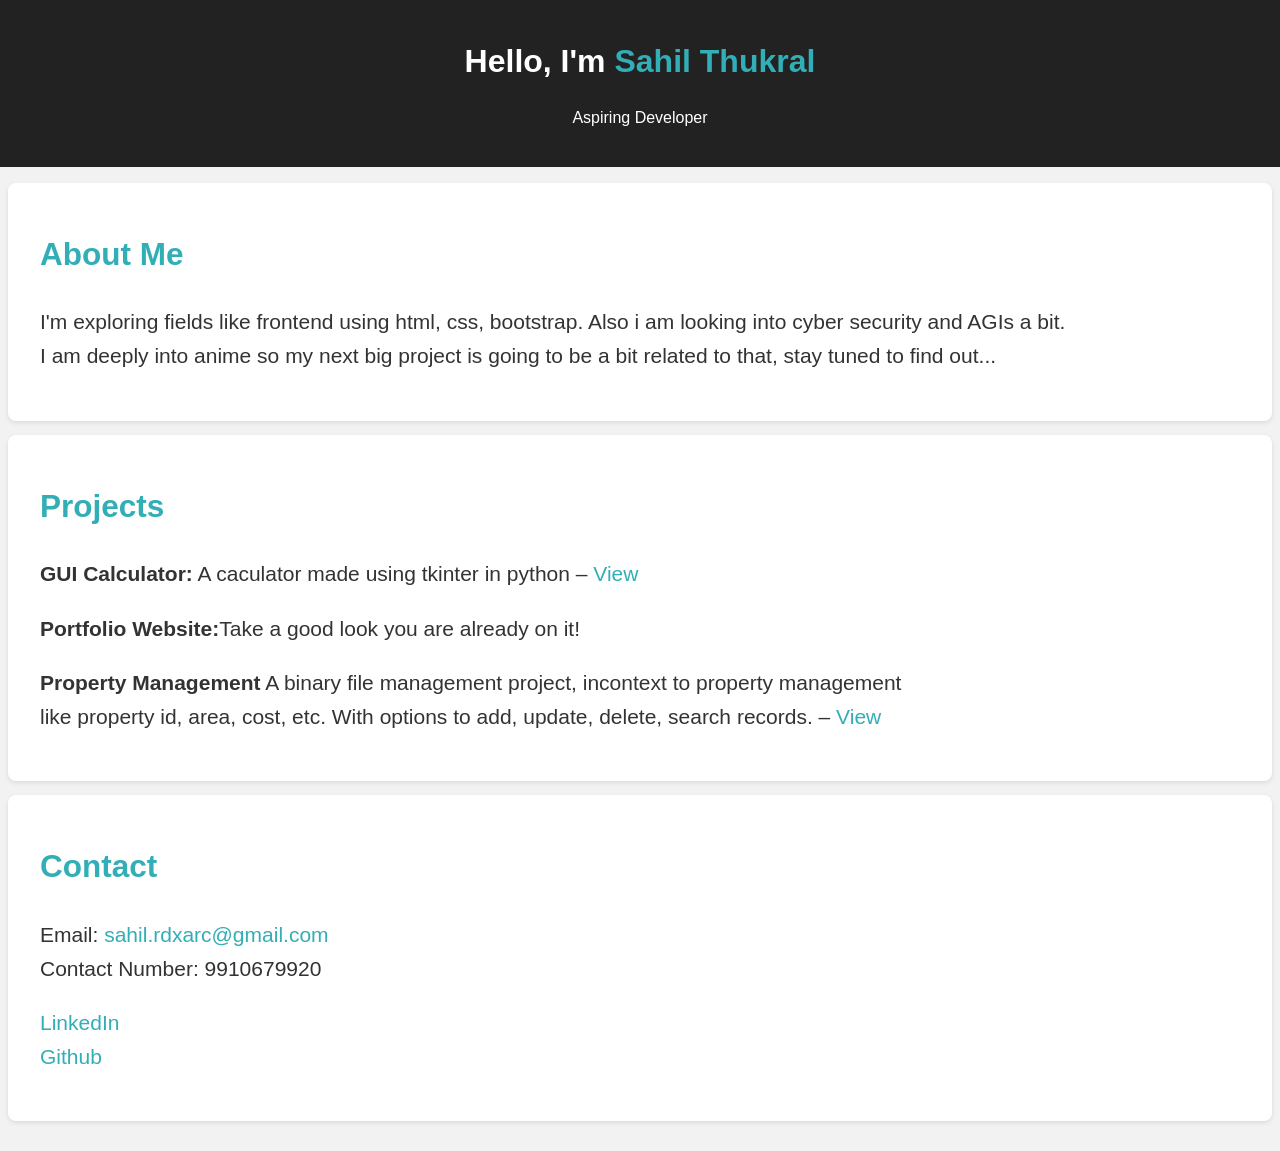
<file: index.html>
<!DOCTYPE html>
<html lang="en">
<head>
  <meta charset="UTF-8">
  <meta name="viewport" content="width=device-width, initial-scale=1.0">
  <title>My Portfolio</title>
  <link rel="stylesheet" href="style.css">
</head>
<body>
  <header class="hero">
    <h1>Hello, I'm <span>Sahil Thukral</span></h1>
    <p>Aspiring Developer</p>
  </header>

  <main>
    <section class="card">
      <h2>About Me</h2>
      <p>
        I'm exploring fields like frontend using html, css, bootstrap. Also i am looking into cyber security and AGIs a bit.<br>
        I am deeply into anime so my next big project is going to be a bit related to that, stay tuned to find out...
      </p>
    </section>

    <section class="card">
      <h2>Projects</h2>
      <p><strong>GUI Calculator:</strong> A caculator made using tkinter in python – <a href="p1.html">View</a></p>
      <p><strong>Portfolio Website:</strong>Take a good look you are already on it!</p>
      <p><strong>Property Management</strong> A binary file management project, incontext to property management<br> like property id, area, cost, etc. With options to add, update, delete, search records. – <a href="p3.html">View</a></p>
    </section>

    <section class="card">
      <h2>Contact</h2>
      <p>Email: <a href="mailto:your@email.com">sahil.rdxarc@gmail.com</a><br>
      Contact Number: 9910679920</p>
      <p><a href="https://www.linkedin.com/in/sahil-t-564a07435" target="_blank">LinkedIn</a><br><a target="_blank" href="https://github.com/Sahil404exe"> Github </a></p>
    </section>
  </main>
</body>
</html>
</file>
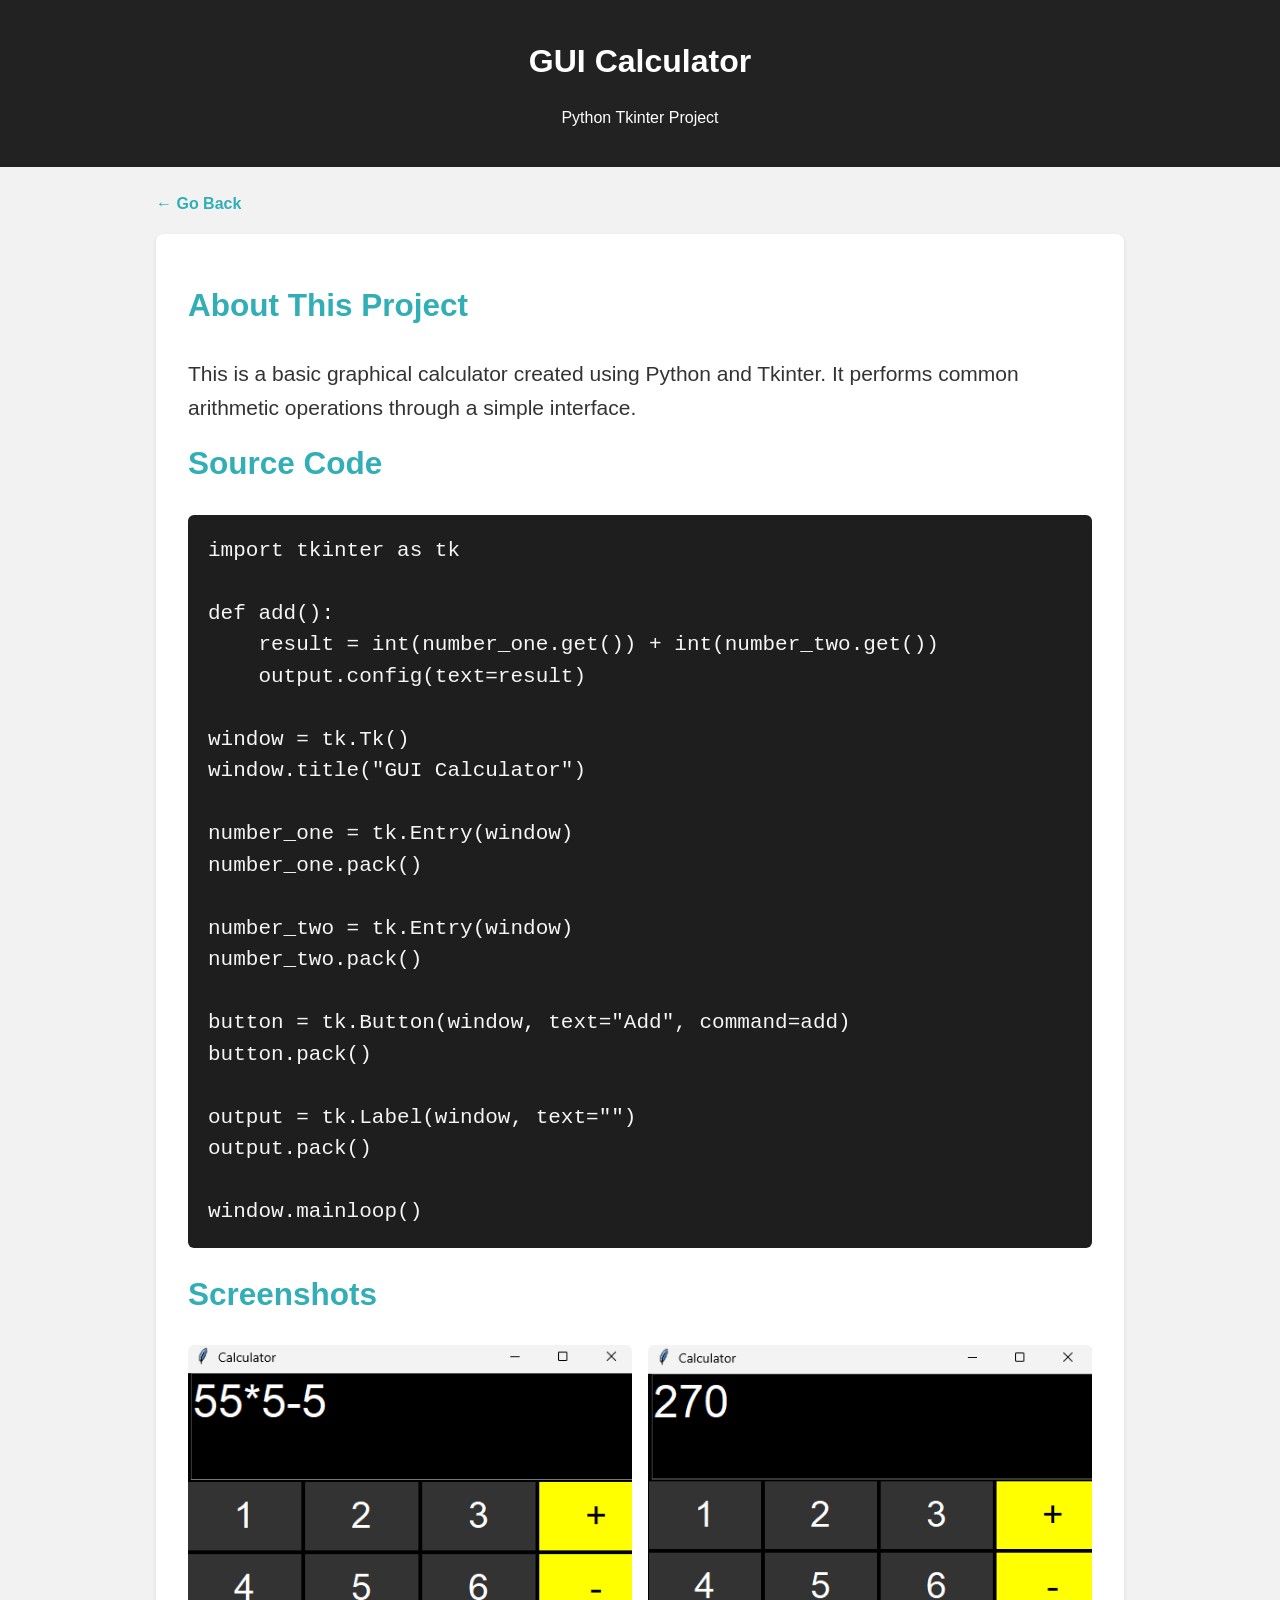
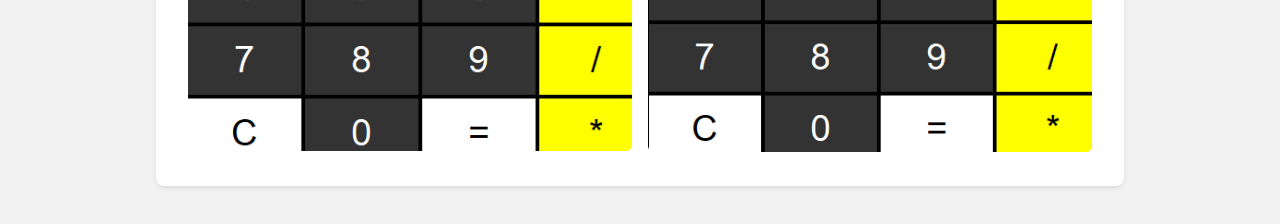
<file: p1.html>
<!DOCTYPE html>
<html lang="en">
<head>
  <meta charset="UTF-8">
  <meta name="viewport" content="width=device-width, initial-scale=1.0">
  <title>GUI Calculator | Sahil Thukral</title>
  <link rel="stylesheet" href="style.css">
</head>
<body>
  <header class="hero project-hero">
    <h1>GUI Calculator</h1>
    <p>Python Tkinter Project</p>
  </header>

  <main class="project-page">
    <a class="back-link" href="index.html">← Go Back</a>

    <section class="card">
      <h2>About This Project</h2>

      <p>
        This is a basic graphical calculator created using Python and Tkinter.
        It performs common arithmetic operations through a simple interface.
      </p>

      <h2>Source Code</h2>

      <pre><code>import tkinter as tk

def add():
    result = int(number_one.get()) + int(number_two.get())
    output.config(text=result)

window = tk.Tk()
window.title("GUI Calculator")

number_one = tk.Entry(window)
number_one.pack()

number_two = tk.Entry(window)
number_two.pack()

button = tk.Button(window, text="Add", command=add)
button.pack()

output = tk.Label(window, text="")
output.pack()

window.mainloop()</code></pre>

      <h2>Screenshots</h2>

      <div class="screenshots">
        <img src="p1_1.png" alt="GUI calculator running">
        <img src="p1_2.png" alt="GUI calculator running">
      </div>
    </section>
  </main>
</body>
</html>
</file>
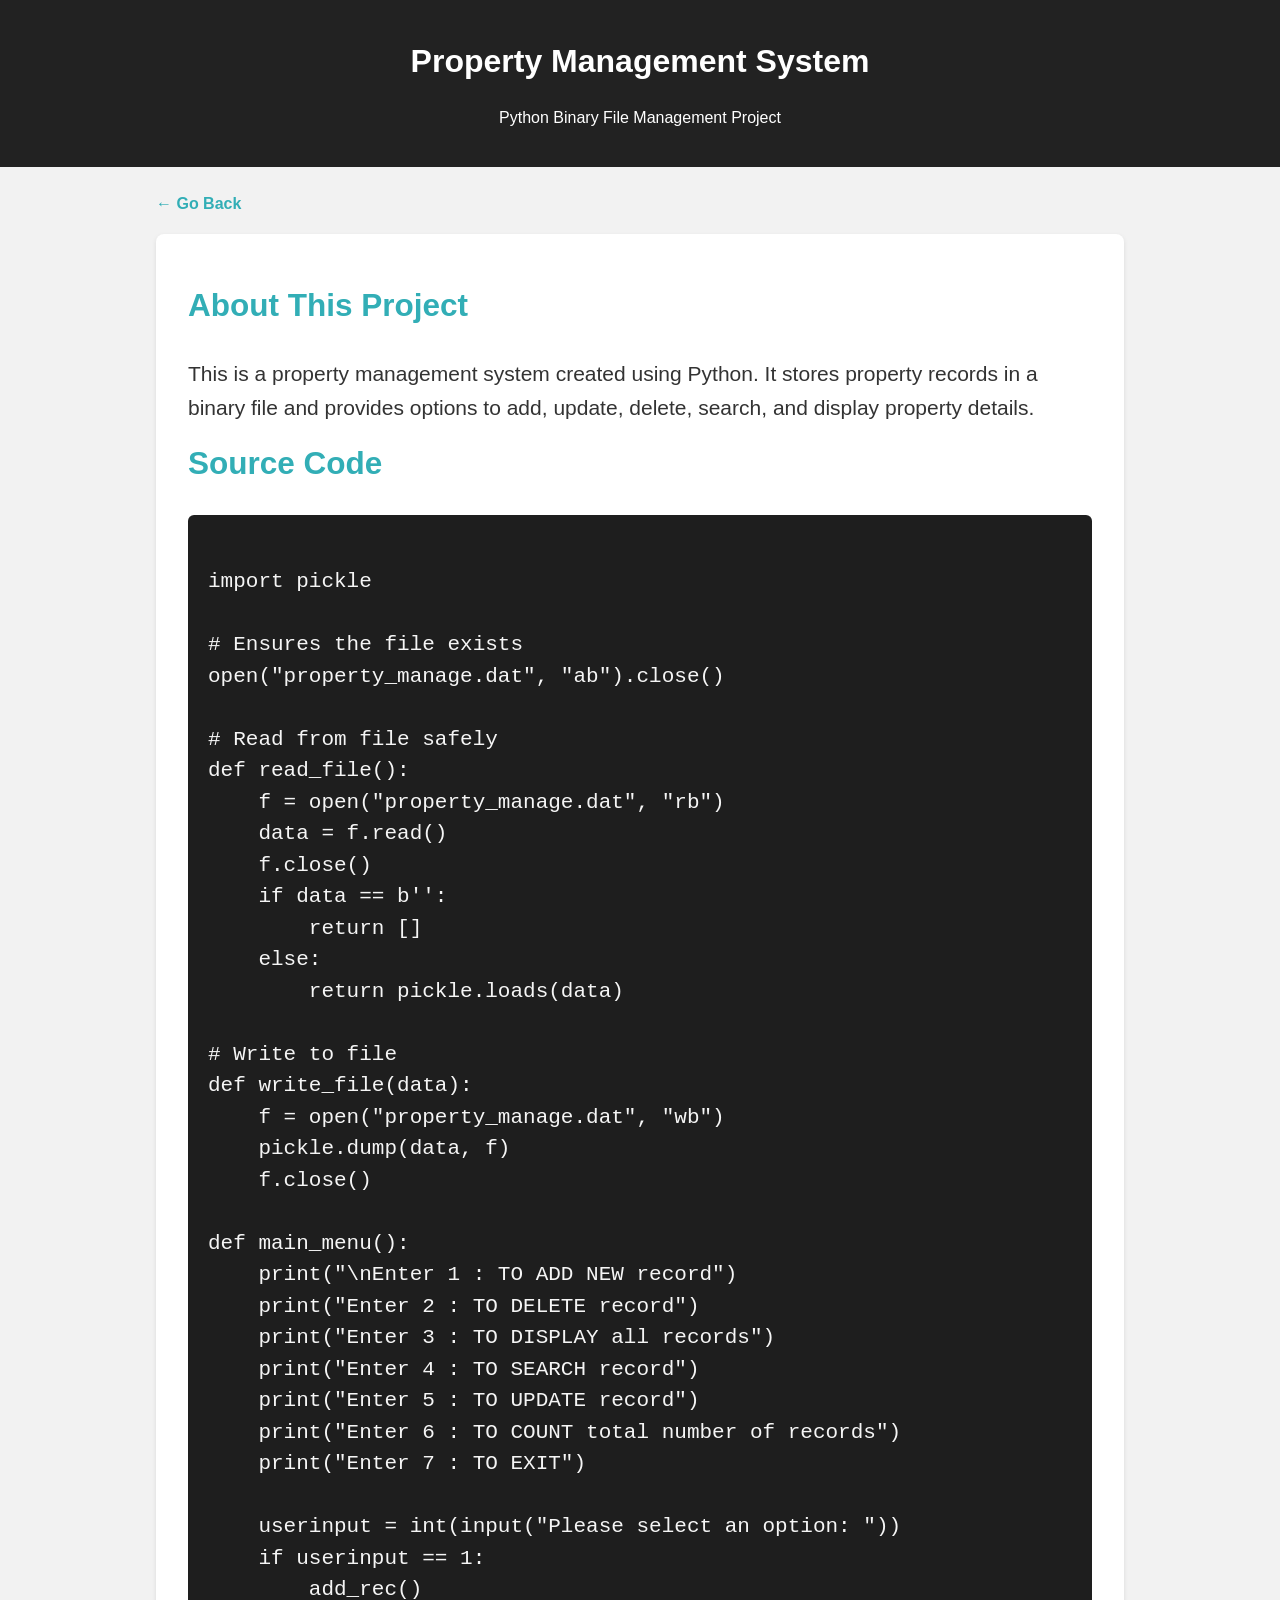
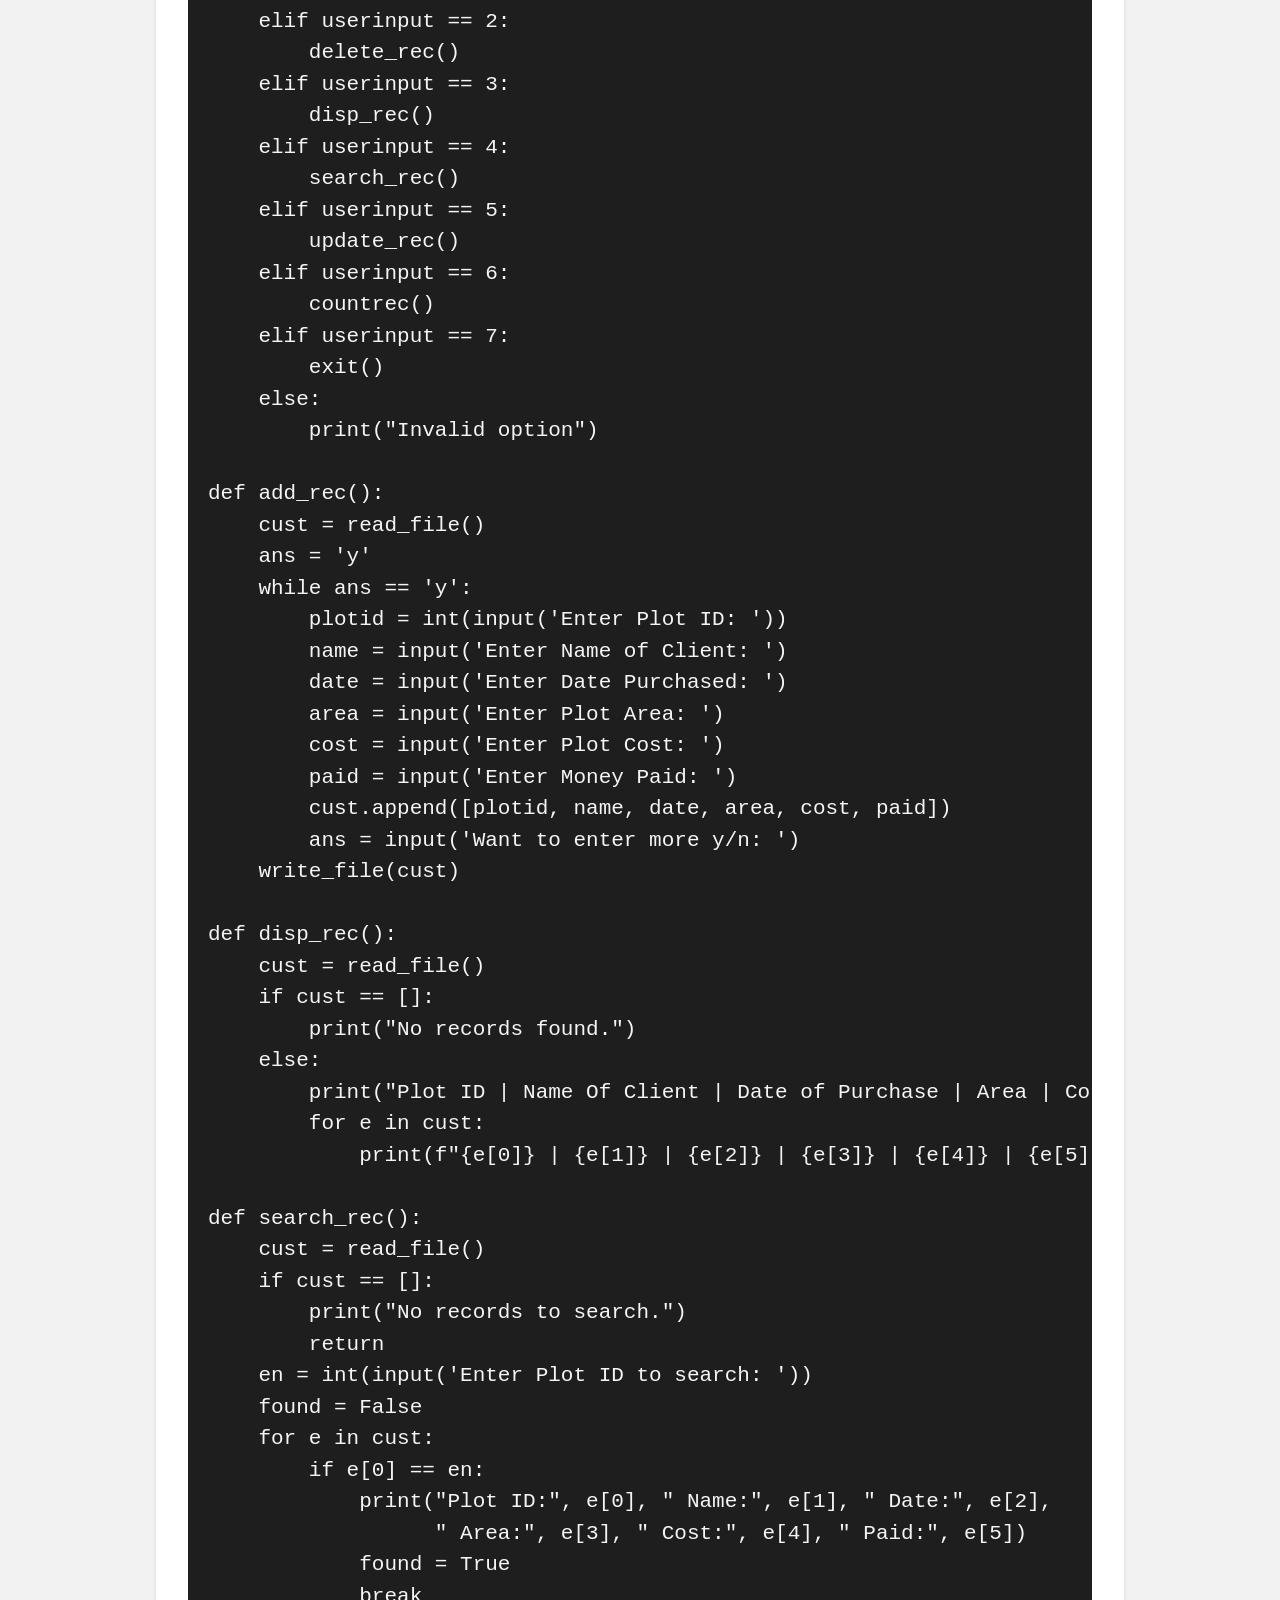
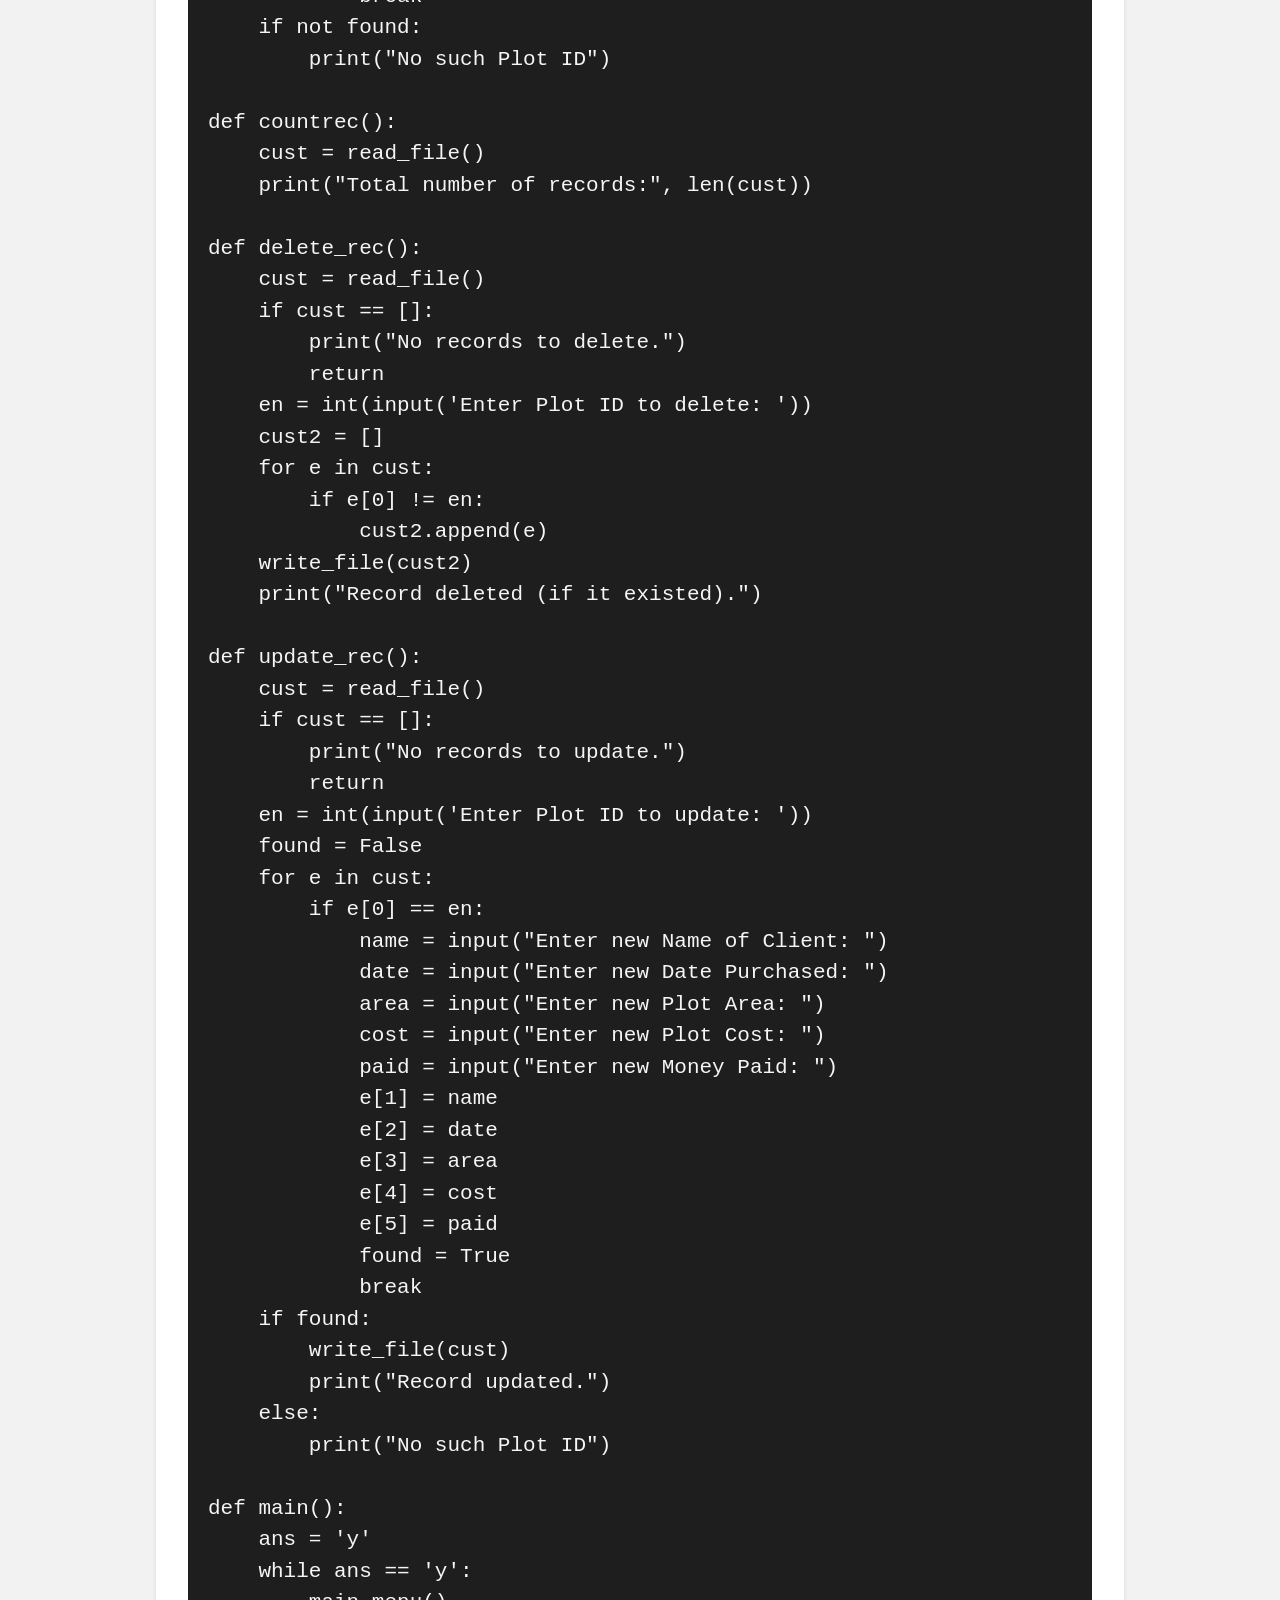
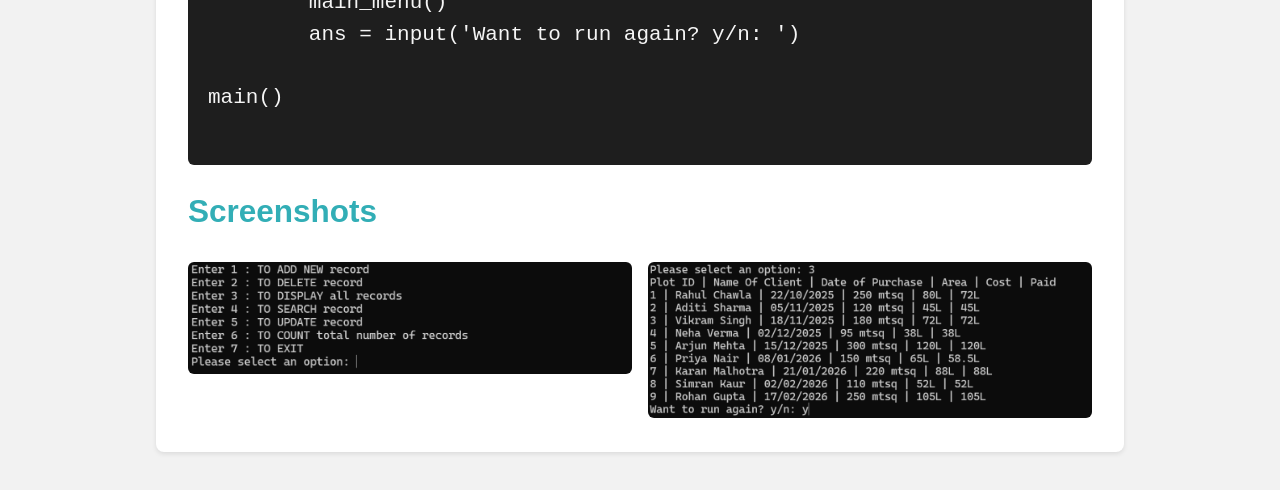
<file: p3.html>
<!DOCTYPE html>
<html lang="en">
<head>
  <meta charset="UTF-8">
  <meta name="viewport" content="width=device-width, initial-scale=1.0">
  <title>Property Management System | Sahil Thukral</title>
  <link rel="stylesheet" href="style.css">
</head>
<body>
  <header class="hero project-hero">
    <h1>Property Management System</h1>
    <p>Python Binary File Management Project</p>
  </header>

  <main class="project-page">
    <a class="back-link" href="index.html">← Go Back</a>

    <section class="card">
      <h2>About This Project</h2>

      <p>
        This is a property management system created using Python.
        It stores property records in a binary file and provides options
        to add, update, delete, search, and display property details.
      </p>

      <h2>Source Code</h2>

      <pre><code>
import pickle

# Ensures the file exists
open("property_manage.dat", "ab").close()

# Read from file safely
def read_file():
    f = open("property_manage.dat", "rb")
    data = f.read()
    f.close()
    if data == b'':
        return []
    else:
        return pickle.loads(data)

# Write to file
def write_file(data):
    f = open("property_manage.dat", "wb")
    pickle.dump(data, f)
    f.close()

def main_menu():
    print("\nEnter 1 : TO ADD NEW record")
    print("Enter 2 : TO DELETE record")
    print("Enter 3 : TO DISPLAY all records")
    print("Enter 4 : TO SEARCH record")
    print("Enter 5 : TO UPDATE record")
    print("Enter 6 : TO COUNT total number of records")
    print("Enter 7 : TO EXIT")

    userinput = int(input("Please select an option: "))
    if userinput == 1:
        add_rec()
    elif userinput == 2:
        delete_rec()
    elif userinput == 3:
        disp_rec()
    elif userinput == 4:
        search_rec()
    elif userinput == 5:
        update_rec()
    elif userinput == 6:
        countrec()
    elif userinput == 7:
        exit()
    else:
        print("Invalid option")

def add_rec():
    cust = read_file()
    ans = 'y'
    while ans == 'y':
        plotid = int(input('Enter Plot ID: '))
        name = input('Enter Name of Client: ')
        date = input('Enter Date Purchased: ')
        area = input('Enter Plot Area: ')
        cost = input('Enter Plot Cost: ')
        paid = input('Enter Money Paid: ')
        cust.append([plotid, name, date, area, cost, paid])
        ans = input('Want to enter more y/n: ')
    write_file(cust)

def disp_rec():
    cust = read_file()
    if cust == []:
        print("No records found.")
    else:
        print("Plot ID | Name Of Client | Date of Purchase | Area | Cost | Paid")
        for e in cust:
            print(f"{e[0]} | {e[1]} | {e[2]} | {e[3]} | {e[4]} | {e[5]}")

def search_rec():
    cust = read_file()
    if cust == []:
        print("No records to search.")
        return
    en = int(input('Enter Plot ID to search: '))
    found = False
    for e in cust:
        if e[0] == en:
            print("Plot ID:", e[0], " Name:", e[1], " Date:", e[2],
                  " Area:", e[3], " Cost:", e[4], " Paid:", e[5])
            found = True
            break
    if not found:
        print("No such Plot ID")

def countrec():
    cust = read_file()
    print("Total number of records:", len(cust))

def delete_rec():
    cust = read_file()
    if cust == []:
        print("No records to delete.")
        return
    en = int(input('Enter Plot ID to delete: '))
    cust2 = []
    for e in cust:
        if e[0] != en:
            cust2.append(e)
    write_file(cust2)
    print("Record deleted (if it existed).")

def update_rec():
    cust = read_file()
    if cust == []:
        print("No records to update.")
        return
    en = int(input('Enter Plot ID to update: '))
    found = False
    for e in cust:
        if e[0] == en:
            name = input("Enter new Name of Client: ")
            date = input("Enter new Date Purchased: ")
            area = input("Enter new Plot Area: ")
            cost = input("Enter new Plot Cost: ")
            paid = input("Enter new Money Paid: ")
            e[1] = name
            e[2] = date
            e[3] = area
            e[4] = cost
            e[5] = paid
            found = True
            break
    if found:
        write_file(cust)
        print("Record updated.")
    else:
        print("No such Plot ID")

def main():
    ans = 'y'
    while ans == 'y':
        main_menu()
        ans = input('Want to run again? y/n: ')

main()
      </code></pre>

      <h2>Screenshots</h2>

      <div class="screenshots">
        <img
          src="p3_1.png"
          alt="Property management system running"
        >

        <img
          src="p3_2.png"
          alt="Property management system records"
        >
      </div>
    </section>
  </main>
</body>
</html>
</file>
<file: style.css>
* {
  box-sizing: border-box;
}

body {
  margin: 0;
  background-color: #f2f2f2;
  color: #333;
  font-family: Arial, sans-serif;
  line-height: 1.6;
}

.hero {
  background-color: #222;
  color: white;
  padding: 36px 20px;
  text-align: center;
}

.hero h1 {
  margin: 0 0 18px;
}

.hero span,
h2,
a {
  color: #32aeb6;
}

.hero p {
  margin: 0;
}

main {
  padding: 16px 8px;
}

.card {
  margin-bottom: 14px;
  padding: 34px 32px;
  background-color: white;
  border-radius: 8px;
  box-shadow: 0 2px 5px #00000018;
  font-size:21px;
}

.card h2 {
  margin-top: 12px;
}

.card p {
  margin-bottom: 14px;
}

a {
  text-decoration: none;
}

a:hover {
  text-decoration: underline;
}

@media (max-width: 600px) {
  .card {
    padding: 24px 20px;
  }
}

.project-hero {
  padding: 36px 20px;
}

.project-page {
  max-width: 1000px;
  margin: 0 auto;
  padding: 24px 16px;
}

.back-link {
  display: inline-block;
  margin-bottom: 18px;
  color: #32aeb6;
  font-weight: bold;
}

pre {
  padding: 20px;
  overflow-x: auto;
  background-color: #1e1e1e;
  color: #f5f5f5;
  border-radius: 6px;
  font-family: Consolas, monospace;
  line-height: 1.5;
}

code {
  white-space: pre;
}

.screenshots {
  display: grid;
  grid-template-columns: repeat(auto-fit, minmax(220px, 1fr));
  gap: 16px;
}

.screenshots img {
  width: 100%;
  height: auto;
  border-radius: 6px;
}
</file>
